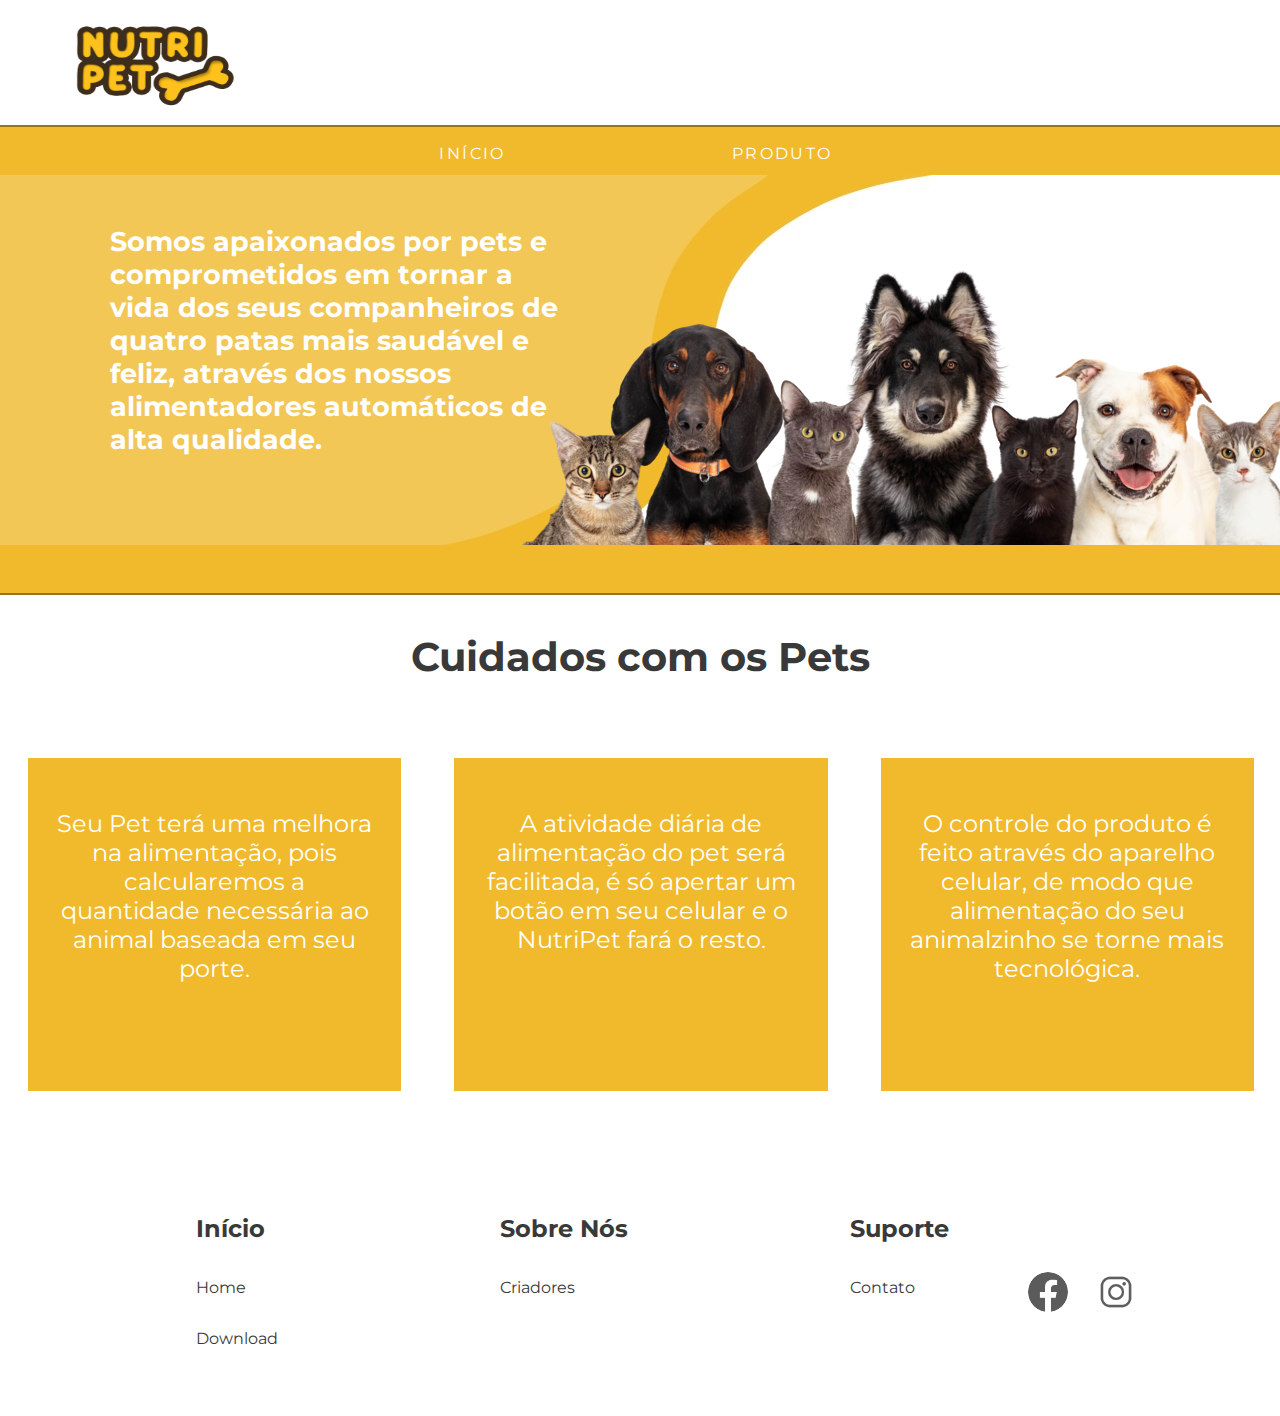
<file: index.html>
<!DOCTYPE html>
<html lang="pt-br">
<head>
    <meta charset="UTF-8">
    <meta http-equiv="X-UA-Compatible" content="IE=edge">
    <meta name="viewport" content="width=device-width, initial-scale=1.0">
    <link rel="stylesheet" href="css/estilo.css">
    <link rel="preconnect" href="https://fonts.googleapis.com">
    <link rel="preconnect" href="https://fonts.gstatic.com" crossorigin>
    <link href="https://fonts.googleapis.com/css2?family=Montserrat:wght@700&display=swap" rel="stylesheet">
    <link rel="shortcut icon" href="img/icom-np-sf-icone.ico" type="image/x-icon">
    <title>NutriPet</title>
</head>
<body>
    <header>
        <img src="img/Nutri_Pet_1.png" alt="">
        <div class="linha"></div>
        <div class="barra">
            <ul>
                <li id="inicio"><a href="index.html">Início</a></li>
                <li id="produto"><a href="venda.html">Produto</a></li>
            </ul>
        </div>
    </header>
    <container class="beribaldo">
        <img id="fundo" src="img/fundo.jpeg" alt="">
        <img id="cao" src="img/caoesarna.png" alt="">
        <p id="menu_tex">Somos apaixonados por pets e<br> comprometidos em tornar a<br>vida dos seus companheiros de<br>quatro patas mais saudável e<br>feliz, através dos nossos<br>alimentadores automáticos de<br>alta qualidade.
        </p>
    </container>
    <div class="linha3"></div>
    <div class="linha2"></div>
    <h1>Cuidados com os Pets</h1>
    <section class="blocos">
        <div id="bloco1">
            <p class="tex">Seu Pet terá uma melhora na alimentação, pois calcularemos a quantidade necessária ao animal baseada em seu porte.</p>
        </div>
        <div id="bloco2">
            <p class="tex">A atividade diária de alimentação do pet será facilitada, é só apertar um botão em seu celular e o NutriPet fará o resto.</p>
        </div>
        <div id="bloco3">
            <p class="tex">O controle do produto é feito através do aparelho celular, de modo que alimentação do seu animalzinho se torne mais tecnológica.</p>
        </div>
    </section>
    <footer>
        <div class="pe1">
            <h2>Início</h2>
            <a href="index.html"><p>Home</p></a><br>
            <a href="https://drive.google.com/file/d/1CG3xaYa04cvHoCi9chGmTbiRVwdnzMrR/view?usp=drive_link"><p>Download</p></a><br>
        </div>
        <div class="pe2">
            <h2>Sobre Nós</h2>
            <a href="criadores.html"><p>Criadores</p></a>
        </div>
        <div class="pe3">
            <h2>Suporte</h2>
            <a href="contato.html"><p>Contato</p></a>
        </div>
        <div class="links-sociais">
            <a href="https://www.facebook.com/people/Nutripet_Oficial/100095408172003/" target="_blank"><img src="img/facebook.png" alt="Facebook"></a>
            <a href="https://www.instagram.com/nutripet_oficial_hg/" target="_blank"><img src="img/instagram.png" alt="Instagram"></a>
        </div>
    </footer>
</body>
</html>
</file>
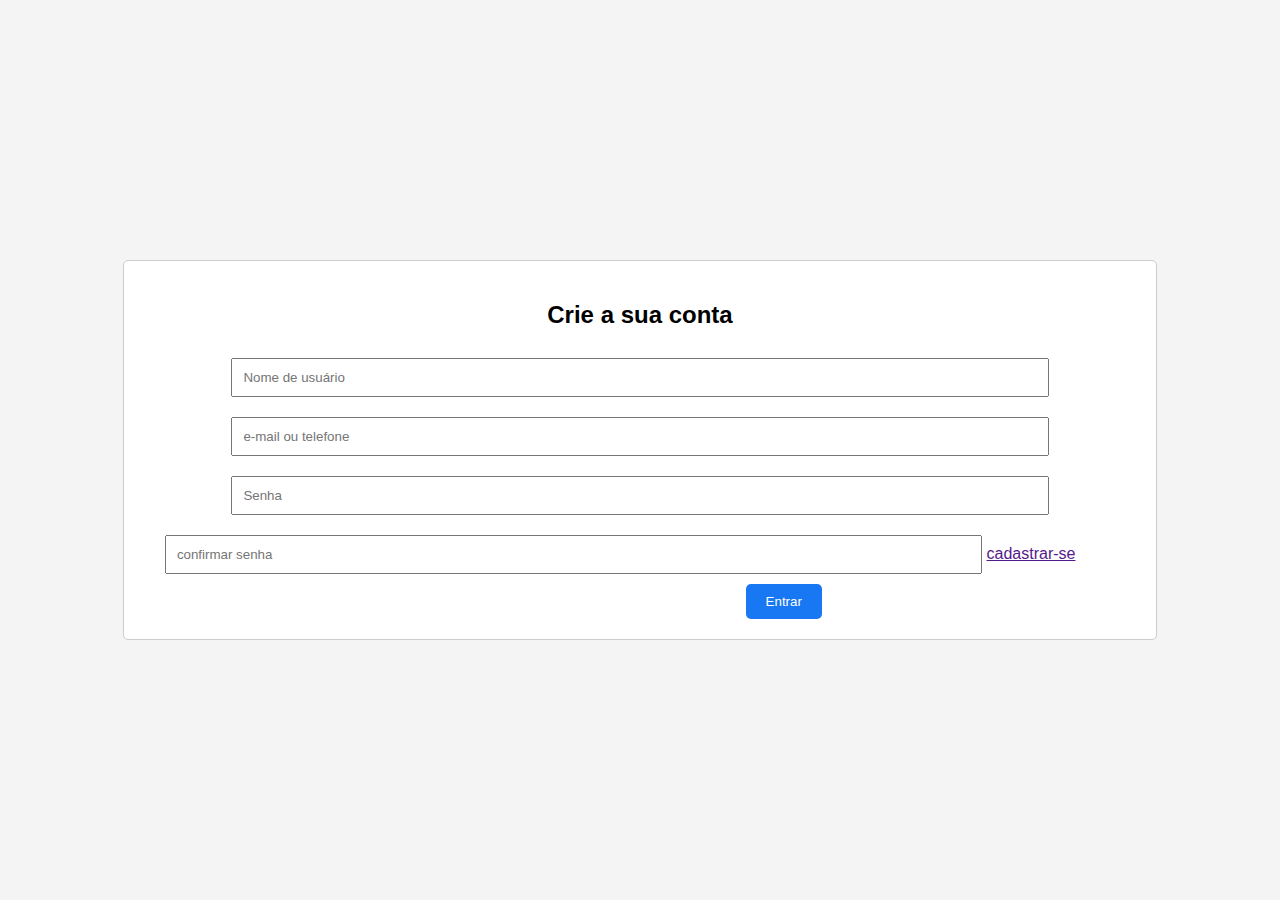
<file: cadastro.html>
<!DOCTYPE html>
<html lang="pt-br">
<head>
    <meta charset="UTF-8">
    <meta http-equiv="X-UA-Compatible" content="IE=edge">
    <meta name="viewport" content="width=device-width, initial-scale=1.0">
    <link rel="stylesheet" href="css/est_cadastro.css">
    <link rel="preconnect" href="https://fonts.googleapis.com">
    <link rel="preconnect" href="https://fonts.gstatic.com" crossorigin>
    <link href="https://fonts.googleapis.com/css2?family=Montserrat:wght@700&display=swap" rel="stylesheet">
    <title>NutriPet</title>
</head>
<body>
    <div class="cadastro-container">
        <h2>Crie a sua conta</h2>
        <form action="processar_login.php" method="post">
            <input type="text" name="username" placeholder="Nome de usuário" required>
            <input type="text" name="username" placeholder="e-mail ou telefone" required>
            <input type="password" name="password" placeholder="Senha" required>
            <input type="password" name="password" placeholder="confirmar senha" required>
            <a href="">cadastrar-se</a>
            <button type="submit">Entrar</button>
        </form>
    </div>
</body>
</html>
</file>
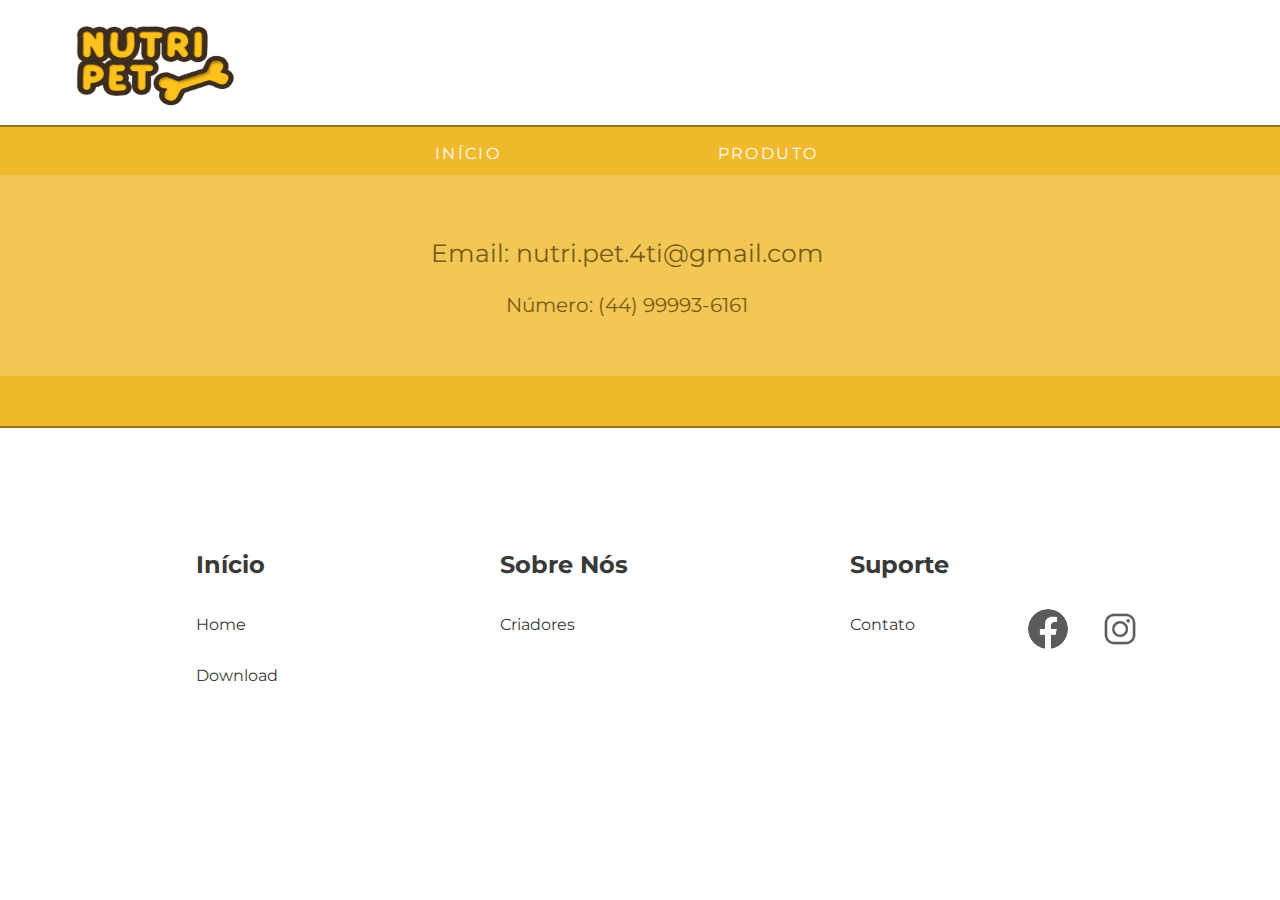
<file: contato.html>
<!DOCTYPE html>
<html lang="pt-br">
<head>
    <meta charset="UTF-8">
    <meta http-equiv="X-UA-Compatible" content="IE=edge">
    <meta name="viewport" content="width=device-width, initial-scale=1.0">
    <link rel="stylesheet" href="css/estilo4.css">
    <link rel="preconnect" href="https://fonts.googleapis.com">
    <link rel="preconnect" href="https://fonts.gstatic.com" crossorigin>
    <link href="https://fonts.googleapis.com/css2?family=Montserrat:wght@700&display=swap" rel="stylesheet">
    <link rel="shortcut icon" href="img/icom-np-sf-icone.ico" type="image/x-icon">
    <title>NutriPet</title>
</head>
<body>
    <header>
        <img src="img/Nutri_Pet_1.png" alt="">
        <div class="linha"></div>
        <div class="barra">
            <ul>
                <li><a href="index.html">Início</a></li>
                <li><a href="venda.html">Produto</a></li>
            </ul>
        </div>
    </header>
    
    <div class="beribaldo">
        <p class="bemail">Email: nutri.pet.4ti@gmail.com</p>
        <p class="bnumero">Número: (44) 99993-6161</p>
    </div>
    <div class="linha3"></div>
    <div class="linha2"></div>
    
    <footer>
        <div class="pe1">
            <h2>Início</h2>
            <a href="index.html"><p>Home</p></a><br>
            <a href="https://drive.google.com/file/d/1CG3xaYa04cvHoCi9chGmTbiRVwdnzMrR/view?usp=drive_link"><p>Download</p></a><br>
        </div>
        <div class="pe2">
            <h2>Sobre Nós</h2>
            <a href="criadores.html"><p>Criadores</p></a>
        </div>
        <div class="pe3">
            <h2>Suporte</h2>
            <a href="contato.html"><p>Contato</p></a>
        </div>
        <div class="links-sociais">
            <a href="https://www.facebook.com/people/Nutripet_Oficial/100095408172003/" target="_blank"><img src="img/facebook.png" alt="Facebook"></a>
            <a href="https://www.instagram.com/nutripet_oficial_hg/" target="_blank"><img src="img/instagram.png" alt="Instagram"></a>
        </div>
    </footer>
</body>
</html>
</file>
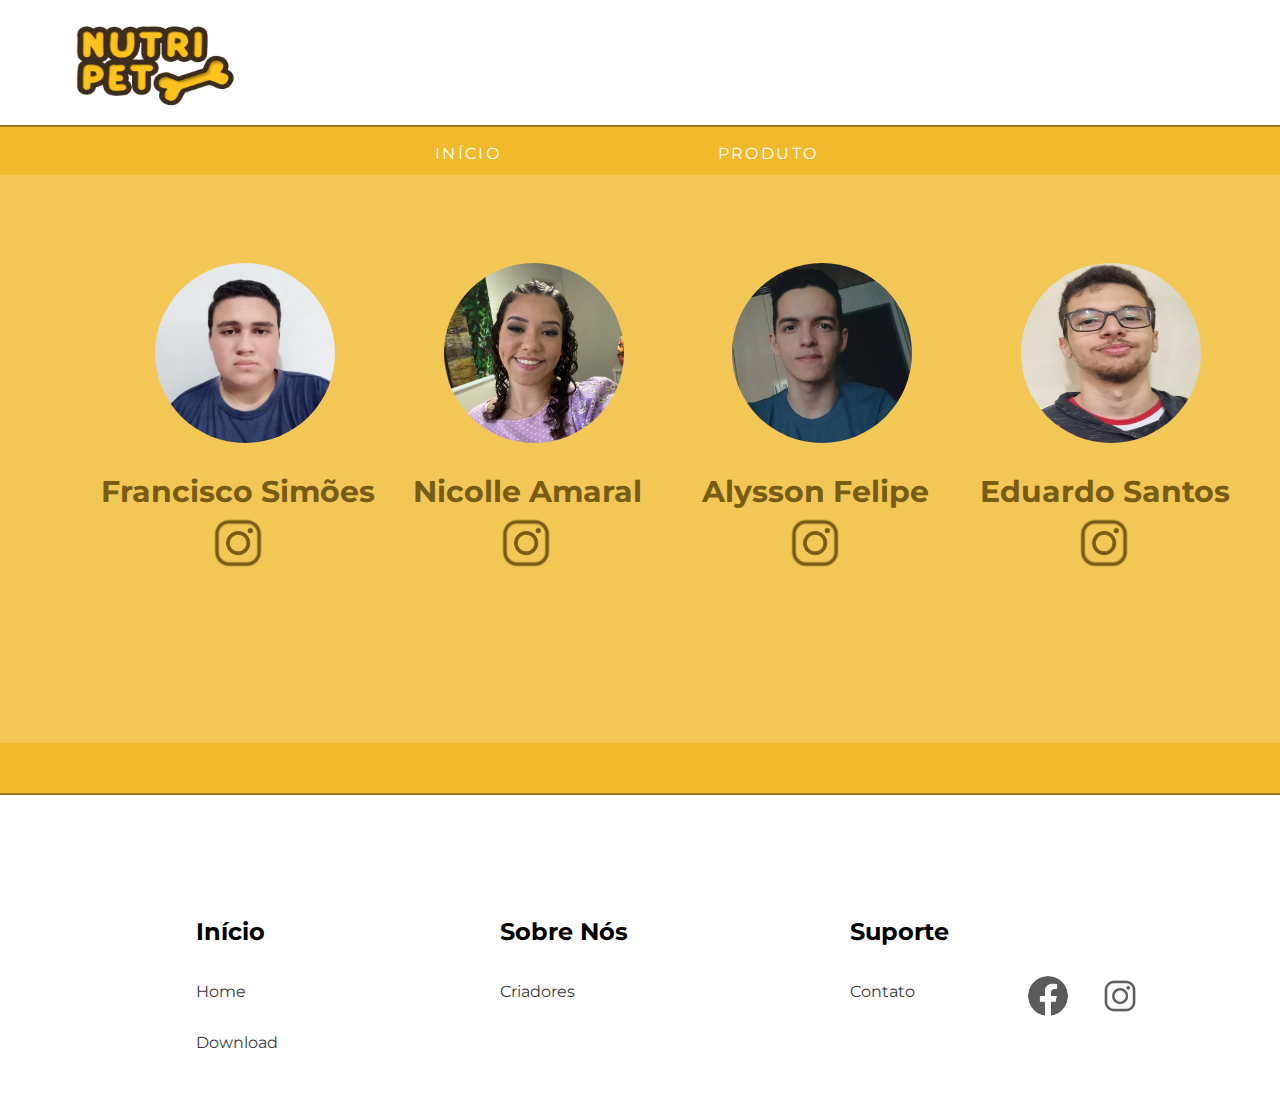
<file: criadores.html>
<!DOCTYPE html>
<html lang="pt-br">
<head>
    <meta charset="UTF-8">
    <meta http-equiv="X-UA-Compatible" content="IE=edge">
    <meta name="viewport" content="width=device-width, initial-scale=1.0">
    <link rel="stylesheet" href="css/estilo_cri.css">
    <link rel="preconnect" href="https://fonts.googleapis.com">
    <link rel="preconnect" href="https://fonts.gstatic.com" crossorigin>
    <link href="https://fonts.googleapis.com/css2?family=Montserrat:wght@700&display=swap" rel="stylesheet">
    <link rel="shortcut icon" href="img/icom-np-sf-icone.ico" type="image/x-icon">
    <title>NutriPet</title>
</head>
<body>
    <header>
        <img src="img/Nutri_Pet_1.png" alt="">
        <div class="linha"></div>
        <div class="barra">
            <ul>
                <li><a href="index.html">Início</a></li>
                <li><a href="venda.html">Produto</a></li>
            </ul>
        </div>
    </header>
    
    <div class="beribaldo">
        <div class="profile">
            <img id="eu" src="img/eu2.jpg" alt="Minha Foto" >
            <div class="profile-info1">
                <h1>Francisco Simões</h1>
               
            </div>
            <div class="instas">
                <a href="https://www.instagram.com/nutripet_oficial_hg/" target="_blank"><img src="img/instagram2.png" alt="Instagram"></a>
            </div>
        </div>
        <div class="profile">
            <img src="img/nicolle.jpeg" alt="Minha Foto">
            <div class="profile-info">
                <h1>Nicolle Amaral</h1>
            </div>
            <div class="instas">
                <a href="https://www.instagram.com/niih_amarall/" target="_blank"><img src="img/instagram2.png" alt="Instagram"></a>
            </div>
        </div>
        <div class="profile">
            <img src="img/alysson.jpg" alt="Minha Foto">
            <div class="profile-info">
                <h1>Alysson Felipe</h1>
            </div>
            <div class="instas">
                <a href="https://www.instagram.com/alyssondinizpaes/" target="_blank"><img src="img/instagram2.png" alt="Instagram"></a>
            </div>
        </div>
        
        <div class="profile">
            <img onclick="alterarIdiota(this)" id="idiota_edu" src="img/idiota.jpg" alt="idiota" >
            <div class="profile-info">
                <h1>Eduardo Santos</h1>
            </div>
            <div class="instas">
                <a href="https://www.instagram.com/eduuzaaao/" target="_blank"><img src="img/instagram2.png" alt="Instagram"></a>
            </div>
        </div>
    </div>
    <div class="linha3"></div>
    <div class="linha2"></div>
    
    <footer>
        <div class="pe1">
            <h2>Início</h2>
            <a href="index.html"><p>Home</p></a><br>
            <a href="https://drive.google.com/file/d/1CG3xaYa04cvHoCi9chGmTbiRVwdnzMrR/view?usp=drive_link"><p>Download</p></a><br>
        </div>
        <div class="pe2">
            <h2>Sobre Nós</h2>
            <a href="criadores.html"><p>Criadores</p></a>
        </div>
        <div class="pe3">
            <h2>Suporte</h2>
            <a href="contato.html"><p>Contato</p></a>
        </div>
        <div class="links-sociais">
            <a href="https://www.facebook.com/people/Nutripet_Oficial/100095408172003/" target="_blank"><img src="img/facebook.png" alt="Facebook"></a>
            <a href="https://www.instagram.com/nutripet_oficial_hg/" target="_blank"><img src="img/instagram.png" alt="Instagram"></a>
        </div>
    </footer>
    <script src="script/app.js  " defer></script>
</body>
</html>
</file>
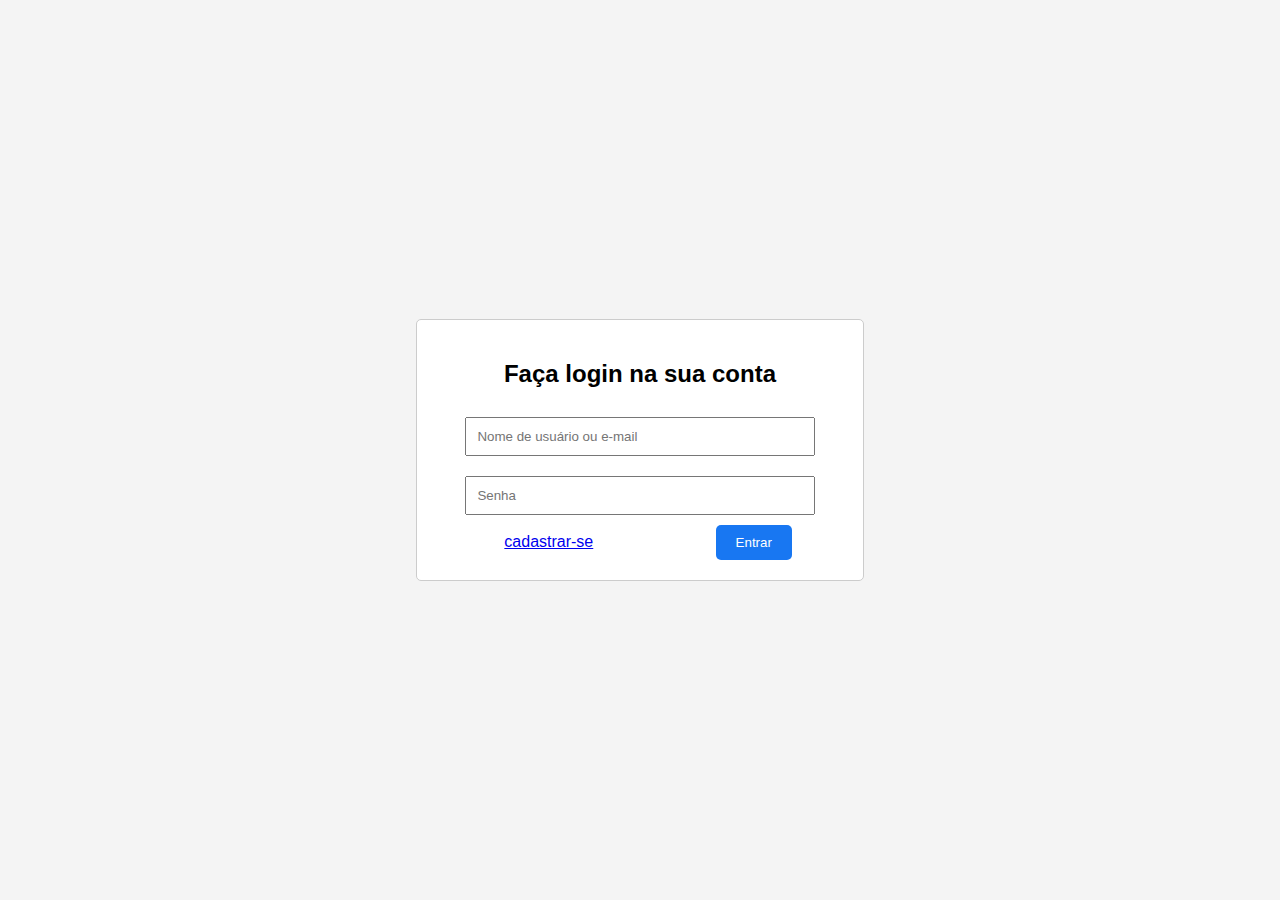
<file: login.html>
<!DOCTYPE html>
<html lang="pt-br">
<head>
    <meta charset="UTF-8">
    <meta http-equiv="X-UA-Compatible" content="IE=edge">
    <meta name="viewport" content="width=device-width, initial-scale=1.0">
    <link rel="stylesheet" href="css/est_login.css">
    <link rel="preconnect" href="https://fonts.googleapis.com">
    <link rel="preconnect" href="https://fonts.gstatic.com" crossorigin>
    <link href="https://fonts.googleapis.com/css2?family=Montserrat:wght@700&display=swap" rel="stylesheet">
    <title>NutriPet</title>
</head>
<body>
    <div class="login-container">
        <h2>Faça login na sua conta</h2>
        <form action="processar_login.php" method="post">
            <input type="text" name="username" placeholder="Nome de usuário ou e-mail" required>
            <input type="password" name="password" placeholder="Senha" required>
            <a href="cadastro.html"><br>cadastrar-se</a>
            <button type="submit">Entrar</button>
        </form>
    </div>
</body>
</html>
</file>
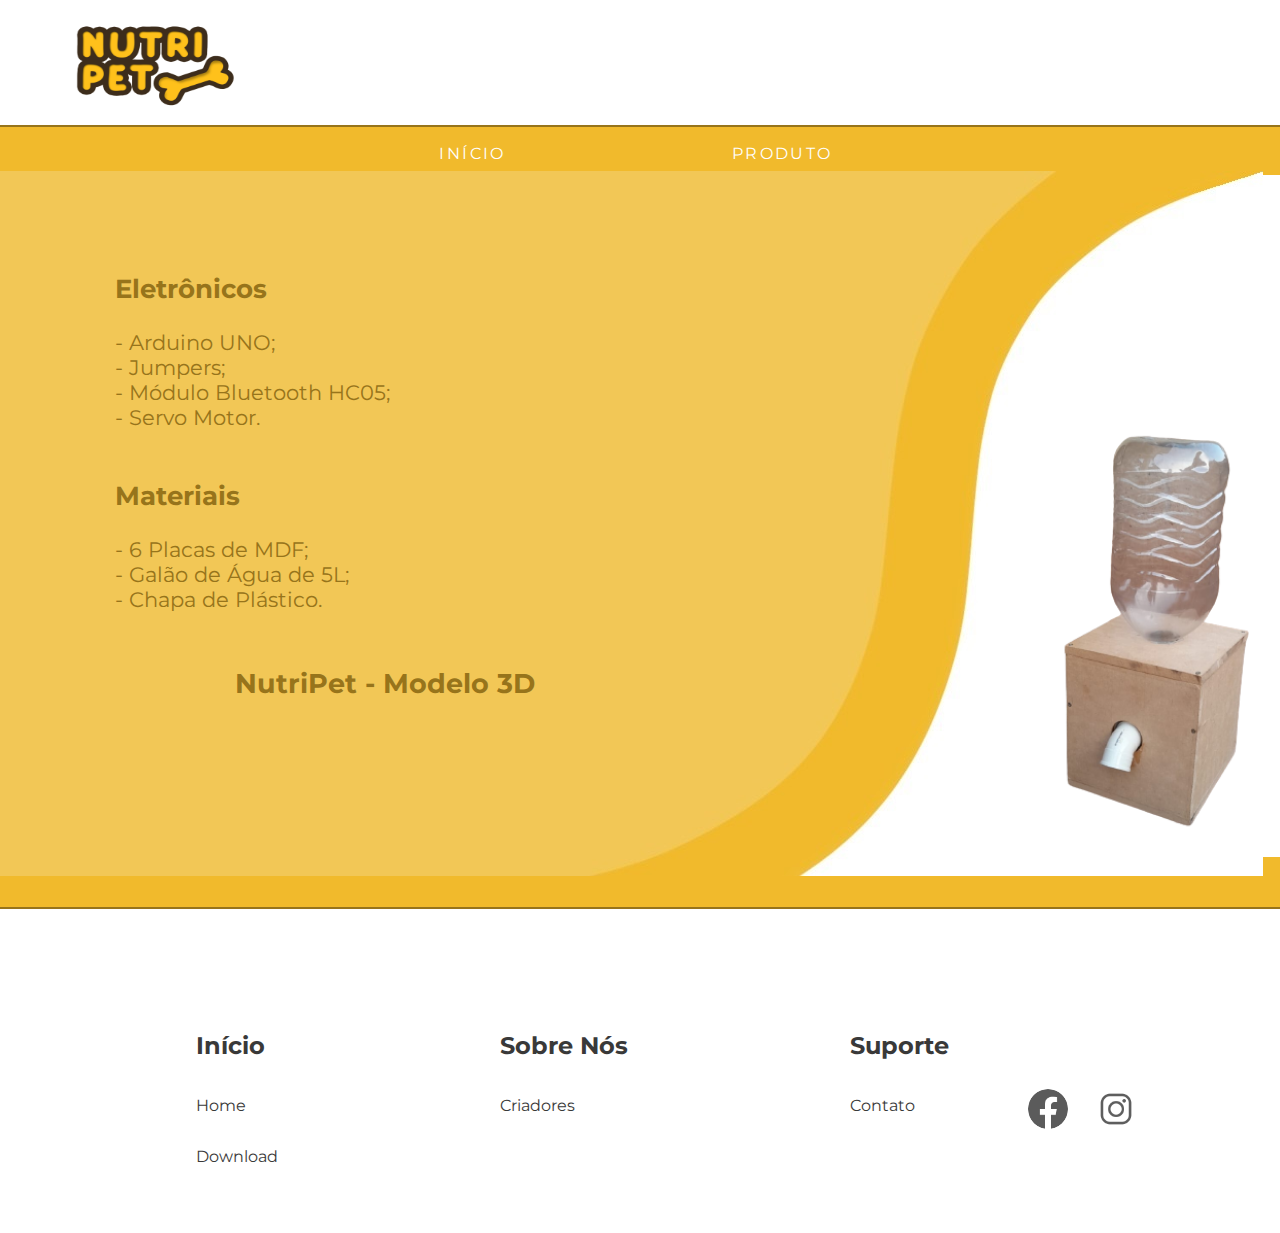
<file: produto.html>
<!DOCTYPE html>
<html lang="pt-br">
<head>
    <meta charset="UTF-8">
    <meta http-equiv="X-UA-Compatible" content="IE=edge">
    <meta name="viewport" content="width=device-width, initial-scale=1.0">
    <link rel="stylesheet" href="css/estilo_pro.css">
    <link rel="preconnect" href="https://fonts.googleapis.com">
    <link rel="preconnect" href="https://fonts.gstatic.com" crossorigin>
    <link href="https://fonts.googleapis.com/css2?family=Montserrat:wght@700&display=swap" rel="stylesheet">
    <link rel="shortcut icon" href="img/icom-np-sf-icone.ico" type="image/x-icon">
    <title>NutriPet</title>
</head>
<body>
    <header>
        <img src="img/Nutri_Pet_1.png" alt="">
        <div class="linha"></div>
        <div class="barra">
            <ul>
                <li id="inicio"><a href="index.html">Início</a></li>
                <li id="produto"><a href="produto.html">Produto</a></li>
            </ul>
        </div>
    </header>
    <container class="beribaldo">
        <img id="fundo" src="img/fundo - Copia.jpeg" alt="sssss">
        <p id="lista"><strong class="ti">Eletrônicos</strong> <br><br>

            - Arduino UNO;<br>
            - Jumpers;<br>
            - Módulo Bluetooth HC05;<br>
            - Servo Motor. <br><br><br>
            
            <strong class="ti"> Materiais</strong> <br><br>
            
            - 6 Placas de MDF;<br>
            - Galão de Água de 5L;<br>
            - Chapa de Plástico.</p>
        <div>
            <img id="tresD" src="img/WhatsApp_Image_2023-09-27_at_06.36.07-removebg-preview.png" alt="ddd">
        </div>
        <div class="links-sociais">
            <a href="img/modelo3d.jpeg"><p id="menu_tex">NutriPet - Modelo 3D</p></a>
        </div>
    </container>
    <div class="linha3"></div>
    <div class="linha2"></div>
    <footer>
        <div class="pe1">
            <h2>Início</h2>
            <a href="index.html"><p>Home</p></a><br>
            <a href="https://drive.google.com/file/d/1BtmY6yDkm-XXVoeZheDKmnNYH1wuomv3/view?usp=sharing"><p>Download</p></a><br>
        </div>
        <div class="pe2">
            <h2>Sobre Nós</h2>
            <a href="criadores.html"><p>Criadores</p></a>
        </div>
        <div class="pe3">
            <h2>Suporte</h2>
            <a href="contato.html"><p>Contato</p></a>
        </div>
        <div class="links-sociais">
            <a href="https://www.facebook.com/people/Nutripet_Oficial/100095408172003/" target="_blank"><img src="img/facebook.png" alt="Facebook"></a>
            <a href="https://www.instagram.com/nutripet_oficial_hg/" target="_blank"><img src="img/instagram.png" alt="Instagram"></a>
        </div>
    </footer>
</body>
</html>
</file>
<file: css/estilo.css>
header img{
    width: 260px;
    height: 136px;
    margin-left: 20px;
    margin-top: -1px;
    margin-bottom: -14px;
}

header{
    background-color: #ffffff;
}

.linha{
    width: 100%;
    background-color: #97741b;
    padding: 1px;
}
.linha2{
    width: 100%;
    background-color: #97741b;
    padding: 1px;
}
.linha3{
    width: 100%;
    margin-top: 358px;
    background-color: #F1BA2C;
    padding: 30px;
}

.barra{
    width: 100%;
    padding-right: 4%;
    display: flex;
    justify-content: space-evenly;
    background-color: #F1BA2C;

}

ul{
    margin: 0;
    margin-right: 20%; 
    margin-left: 15%;
    margin: 5px auto 0;
    padding: 0;
    list-style: none;
    display: flex;
    width: 100%;
    text-align: center;
  }

#inicio {
    margin-left: 33%;
    display: table-cell;
    position: relative;
    padding: 5px 0px;  
}
#produto{
    margin-left: 15%;
    display: table-cell;
    position: relative;
    padding: 5px 0px;  
}

header a{
    color: #ffffff;
    text-transform: uppercase;
    text-decoration: none;
    letter-spacing: 0.15em;
    display: inline-block;
    padding: 7px 17px;
    position: relative;
}

a:after{
    background: none repeat scroll 0 0 transparent;
    bottom: 0;
    content: "";
    display: block;
    height: 2px;
    left: 50%;
    position: absolute;
    background: #fff;
    transition: width 0.3s ease 0s, left 0.3s ease 0s;
    width: 0;
}

a:hover:after{
    width: 100%;
    left: 0;
}

@media screen and (max-height: 300px){
    ul{
        margin-top: 40px;
    }
}

body{
    font-family: 'Montserrat', sans-serif;
    background-color: rgb(255, 255, 255);
    width: 100%;
    margin: 0;
    overflow-x: hidden;
}
    
.beribaldo{
    position: relative;
    padding-bottom: 250px;
    background-color: #F2C756;
    width: auto;
}

#cao {
    position: absolute;
    padding-left: 519px;
    margin-top:91px;
    z-index: 1;
}

#fundo{
    position: absolute;
}
 #menu_tex{
    white-space: nowrap;
    position: absolute;
    font-size: 27px;
    font-weight: 700;
    padding-left: 110px;
    margin-top: 50px;
    color: white;
 }

 h1{
    padding-top: 2%;
    text-align: center;
    color: #393939;
    font-size: 40px;
    padding: 50px;
    margin-top: -1%;
 }

 h2{
     color: #393939;
 }

 .blocos {
    background-color: #ffffff;
    display: flex;
    justify-content: center;
    width: auto;
    margin-bottom: 4%;
    margin-left: -4%;
 }

 #bloco3,
 #bloco2,
 #bloco1{
    margin-left: 4%;
    padding: 2%;
    width: 320px;
    height: 280px;
    color: black;
    font-size: 24px;
    display: block;
    background-color: #F1BA2C;
 }

 .tex{
    text-align: center;
    color: white;
 }

 footer{
    display: flex;
    margin-left: -2%;
    margin-bottom: 4%;
    margin-top: 8%;
 }

 footer a{
    text-decoration: none; 
    transition: transform 0.3s ease;
    display: inline-block;
 }

 footer a:hover {
    transform: scale(1.05);
}

 footer p{
    color: #393939;
}

 .pe3,
 .pe2,
 .pe1{
    margin-left: 17%;
    
 }

 .links-sociais {
    display: flex;
    justify-content: center;
    margin-top: 6%;
    padding-left: 5%;
}

.links-sociais a {
    display: inline-block;
    margin: 0 14px;
    transition: transform 0.3s ease;
}

.links-sociais img {
    width: 40px;
    height: 40px;
    border-radius: 50%;
}

.links-sociais a:hover {
    transform: scale(1.1);
}
</file>
<file: css/est_cadastro.css>
body {
    font-family: Arial, sans-serif;
    background-color: #f4f4f4;
    margin: 0;
    padding: 0;
    display: flex;
    justify-content: center;
    align-items: center;
    height: 100vh;
}
.cadastro-container {
    background-color: #fff;
    border: 1px solid #ccc;
    border-radius: 5px;
    padding: 20px;
    text-align: center;
}
.cadastro-container input {
    width: 80%;
    padding: 10px;
    margin: 10px 0;
}
.cadastro-container button {
    background-color: #1877f2;
    color: #fff;
    padding: 10px 20px;
    border: none;
    border-radius: 5px;
    cursor: pointer;
    margin-left: 25%;
    margin-right: -4%;
}
.cadastro-container a {
    margin-left: 0%;
    margin-right: 4%;
}
</file>
<file: css/estilo4.css>
header img{
    width: 260px;
    height: 136px;
    margin-left: 20px;
    margin-top: -1px;
    margin-bottom: -14px;
}

header{
    background-color: #ffffff;
    
}

.linha{
    background-color: #97741b;
    padding: 1px;
}
.linha2{
    margin: 0;
    background-color: #97741b;
    padding: 1px;
}
.linha3{
    margin-top: 0px;
    background-color: #F1BA2C;
    padding: 25px;
}

.barra{
    display: flex;
    justify-content: space-evenly;
    background-color: #F1BA2C;
    margin-bottom: 0px;
}

ul{
    margin: 5px auto 0;
    padding: 0;
    list-style: none;
    display: table;
    width: 600px;
    text-align: center;
}

li{
    display: table-cell;
    position: relative;
    padding: 5px 0px;  
}

header a{
    color: #ffffff;
    text-transform: uppercase;
    text-decoration: none;
    letter-spacing: 0.15em;
    display: inline-block;
    padding: 7px 17px;
    position: relative;
}

header a:after{
    background: none repeat scroll 0 0 transparent;
    bottom: 0;
    content: "";
    display: block;
    height: 2px;
    left: 50%;
    position: absolute;
    background: #fff;
    transition: width 0.3s ease 0s, left 0.3s ease 0s;
    width: 0;
}

header a:hover:after{
    width: 100%;
    left: 0;
}

@media screen and (max-height: 300px){
    ul{
        margin-top: 40px;
    }
}

body{
    font-family: 'Montserrat', sans-serif;
    background-color: rgb(255, 255, 255);
    margin: 0;
    overflow-x: hidden;
}
    
.beribaldo{
    position: relative;
    padding-bottom: 0px;
    background-color: #F2C756;
    width: 100%;
    color: #785C15;
    padding: 3%;
}

.bemail{
    text-align: center;
    margin-right: 8%;
    font-size: 25px; 
}

.bnumero{
    text-align: center;
    margin-right: 8%;
    font-size: 20px;
}

footer{
    display: flex;
    margin-left: -2%;
    margin-bottom: 4%;
    margin-top: 8%;
 }

 footer a{
    text-decoration: none; 
    transition: transform 0.3s ease;
    display: inline-block;
 }

 footer a:hover {
    transform: scale(1.05);
}

 footer h2{
    color: #393939;
}

footer p{
    color: #393939;
}

 .pe3,
 .pe2,
 .pe1{
    margin-left: 17%;
    
 }

 .links-sociais {
    display: inline-block;
    justify-content: center;
    margin-top: 6%;
    padding-left: 5%;
}

.links-sociais a {
    margin: 0 14px;
    transition: transform 0.3s ease;
}

.links-sociais img {
    width: 40px;
    height: 40px;
    border-radius: 50%;
}

.links-sociais a:hover {
    transform: scale(1.1);
}
</file>
<file: css/estilo_cri.css>
header img{
    width: 260px;
    height: 136px;
    margin-left: 20px;
    margin-top: -1px;
    margin-bottom: -14px;
}

header{
    background-color: #ffffff;
    
}

.linha{
    background-color: #97741b;
    padding: 1px;
}
.linha2{
    margin: 0;
    background-color: #97741b;
    padding: 1px;
}
.linha3{
    margin-top: 0px;
    background-color: #F1BA2C;
    padding: 25px;
}

.barra{
    display: flex;
    justify-content: space-evenly;
    background-color: #F1BA2C;

}

ul{
    margin: 5px auto 0;
    padding: 0;
    list-style: none;
    display: table;
    width: 600px;
    text-align: center;
}

li{
    display: table-cell;
    position: relative;
    padding: 5px 0px;  
}

header a{
    color: #ffffff;
    text-transform: uppercase;
    text-decoration: none;
    letter-spacing: 0.15em;
    display: inline-block;
    padding: 7px 17px;
    position: relative;
}

header a:after{
    background: none repeat scroll 0 0 transparent;
    bottom: 0;
    content: "";
    display: block;
    height: 2px;
    left: 50%;
    position: absolute;
    background: #fff;
    transition: width 0.3s ease 0s, left 0.3s ease 0s;
    width: 0;
}

header a:hover:after{
    width: 100%;
    left: 0;
}

@media screen and (max-height: 300px){
    ul{
        margin-top: 40px;
    }
}

body{
    font-family: 'Montserrat', sans-serif;
    background-color: rgb(255, 255, 255);
    margin: 0;
    overflow-x: hidden;
}
    
.beribaldo{
    position: relative;
    padding-bottom: 0px;
    background-color: #F2C756;
    width: 100%;
}


.profile {
    display: inline-flex;
    align-items: center;
    justify-items: center;
    flex-direction: column;
    margin-top: 50px;
    padding: 38px;
    margin-right: -12%;
    margin-left: 3%;
}

.profile h1{
    font-size: 30px;
    color: #785C15;
}

.profile img {
    width: 180px;
    height: 180px;
    border-radius: 50%;
    margin-bottom: 10px;
    margin-left: 4%;
}


footer{
    display: flex;
    margin-left: -2%;
    margin-bottom: 4%;
    margin-top: 8%;
 }

 footer a{
    text-decoration: none; 
    transition: transform 0.3s ease;
    display: inline-block;
 }

 footer a:hover {
    transform: scale(1.05);
}

 footer p{
    color: #393939;
}

 .pe3,
 .pe2,
 .pe1{
    margin-left: 17%;
    
 }

 .links-sociais {
    display: inline-block;
    justify-content: center;
    margin-top: 6%;
    padding-left: 5%;
}

.links-sociais a {
    margin: 0 14px;
    transition: transform 0.3s ease;
}

.links-sociais img {
    width: 40px;
    height: 40px;
    border-radius: 50%;
}

.links-sociais a:hover {
    transform: scale(1.1);
}

.instas{
    display: inline-flex;
    justify-content: center;
    margin-top: -135px;
    padding-left: 5%;
    padding: 118px;
    margin-left: -2%;
    justify-items: center;
}

.instas a{
    margin: 0 14px;
    transition: transform 0.3s ease;
}

.instas img {
    width: 60px;
    height: 60px;
    border-radius: 50%;
}

.instas a:hover {
    transform: scale(1.1);
}
</file>
<file: css/est_login.css>
body {
    font-family: Arial, sans-serif;
    background-color: #f4f4f4;
    margin: 0;
    padding: 0;
    display: flex;
    justify-content: center;
    align-items: center;
    height: 100vh;
}
.login-container {
    background-color: #fff;
    border: 1px solid #ccc;
    border-radius: 5px;
    padding: 20px;
    text-align: center;
}
.login-container h2 {
    font-size: 24px;
}
.login-container input {
    width: 80%;
    padding: 10px;
    margin: 10px 0;
}
.login-container button {
    background-color: #1877f2;
    color: #fff;
    padding: 10px 20px;
    border: none;
    border-radius: 5px;
    cursor: pointer;
    margin-left: 25%;
    margin-right: -4%;
}
.login-container a {
    margin-left: 0%;
    margin-right: 4%;
}
</file>
<file: css/estilo_pro.css>
header img{
    width: 260px;
    height: 136px;
    margin-left: 20px;
    margin-top: -1px;
    margin-bottom: -14px;
}

header{
    background-color: #ffffff;
}

.linha{
    width: 100%;
    background-color: #97741b;
    padding: 1px;
}
.linha2{
    width: 100%;
    background-color: #97741b;
    padding: 1px;
    margin-top: 0px;
}

.linha3{
    margin-top: 240px;
    background-color: #F1BA2C;
    padding: 25px;
}

.barra{
    width: 100%;
    padding-right: 4%;
    display: flex;
    justify-content: space-evenly;
    background-color: #F1BA2C;
}

ul{
    margin: 0;
    margin-right: 20%; 
    margin-left: 15%;
    margin: 5px auto 0;
    padding: 0;
    list-style: none;
    display: flex;
    width: 100%;
    text-align: center;
  }

#inicio {
    margin-left: 33%;
    display: table-cell;
    position: relative;
    padding: 5px 0px;  
}
#produto{
    margin-left: 15%;
    display: table-cell;
    position: relative;
    padding: 5px 0px;  
}

header a{
    color: #ffffff;
    text-transform: uppercase;
    text-decoration: none;
    letter-spacing: 0.15em;
    display: inline-block;
    padding: 7px 17px;
    position: relative;
}

header a:after{
    background: none repeat scroll 0 0 transparent;
    bottom: 0;
    content: "";
    display: block;
    height: 2px;
    left: 50%;
    position: absolute;
    background: #fff;
    transition: width 0.3s ease 0s, left 0.3s ease 0s;
    width: 0;
}

header a:hover:after{
    width: 100%;
    left: 0;
}

@media screen and (max-height: 300px){
    ul{
        margin-top: 40px;
    }
}

body{
    font-family: 'Montserrat', sans-serif;
    background-color: rgb(255, 255, 255);
    width: 100%;
    margin: 0;
    overflow-x: hidden;
}
    
.beribaldo{
    position: relative;
    padding-bottom: 250px;
    background-color: #F2C756;
    width: auto;
}

.beribaldo a{
    padding-right: 90%;
    padding-top: 30%;
}

#fundo{
    position: absolute;
    margin-top: -81px;
}
 #menu_tex{
    white-space: nowrap;
    position: absolute;
    font-size: 27px;
    font-weight: 700;
    padding-left: 110px;
    margin-top: 50px;
    color: white;
 }

 h1{
    padding-top: 2%;
    text-align: center;
    color: #393939;
    font-size: 40px;
    padding: 50px;
    margin-top: -1%;
 }

 h2{
     color: #393939;
 }

 footer{
    display: flex;
    margin-left: -2%;
    margin-bottom: 4%;
    margin-top: 8%;
 }

 footer a{
    text-decoration: none; 
    transition: transform 0.3s ease;
    display: inline-block;
 }

 footer a:hover {
    transform: scale(1.05);
}

 footer p{
    color: #393939;
}

 .pe3,
 .pe2,
 .pe1{
    margin-left: 17%;
    
 }

 .links-sociais {
    display: flex;
    justify-content: center;
    margin-top: 6%;
    padding-left: 5%;
}

.links-sociais a {
    display: inline-block;
    margin: 0 14px;
    transition: transform 0.3s ease;
}

.links-sociais img {
    width: 40px;
    height: 40px;
    border-radius: 50%;
}

.links-sociais a:hover {
    transform: scale(1.02);
}
 
#menu_tex{
    white-space: nowrap;
    position: absolute;
    font-size: 27px;
    font-weight: 700;
    padding-left: 110px;
    margin-top: 50px;
    color: #97741b;
 }

 #lista{
    margin-left: 9%;
    position: absolute;
    font-size: 21px;
    color: #97741b;
 }
 .ti{
    font-size: 26px;
 }

#tresD{
   position: absolute;
   margin-left: 76%;
   margin-top: 4%;
   height: 188%;
}
</file>
